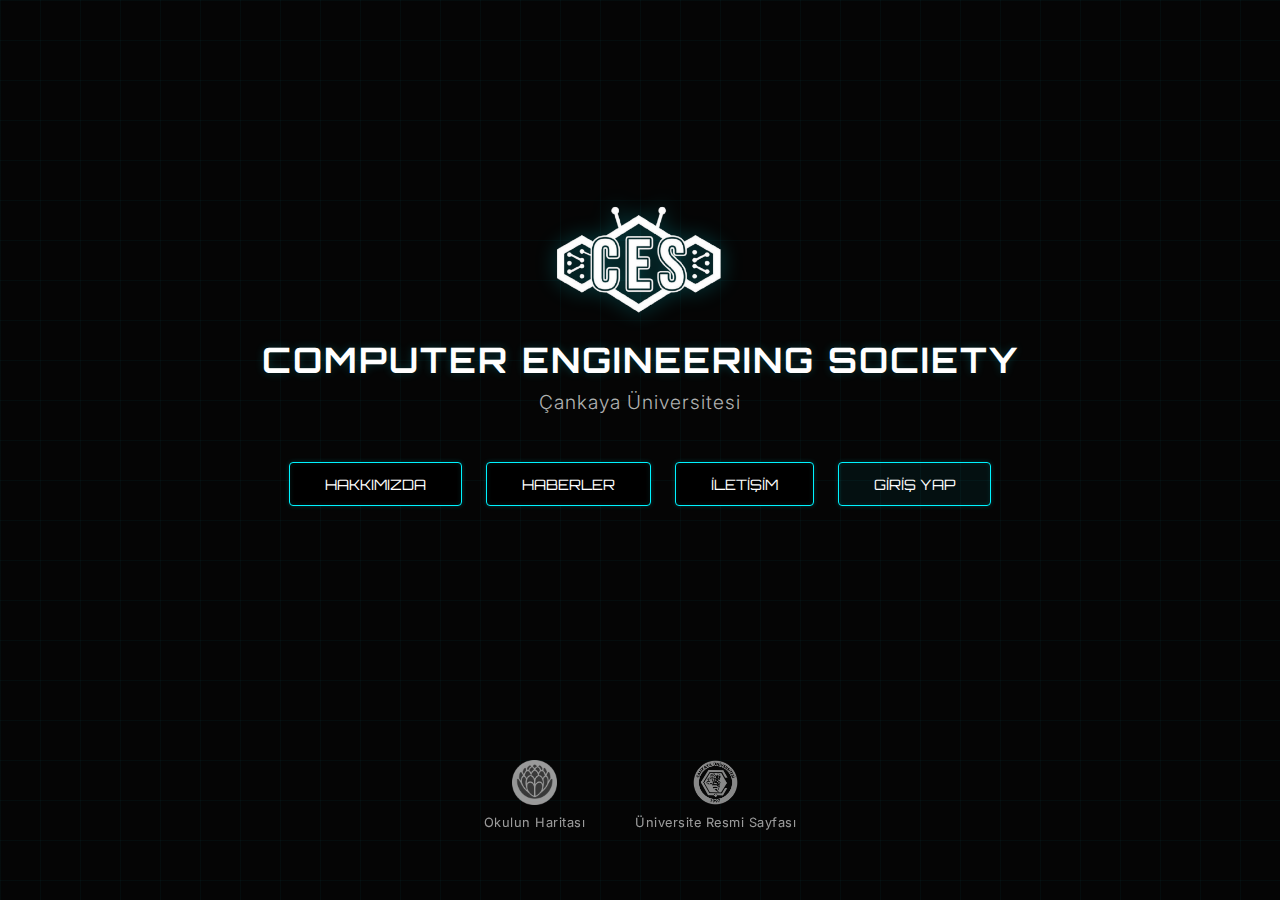
<file: index.html>
<!DOCTYPE html>
<html lang="en">
<head>
    <meta charset="UTF-8">
    <meta name="viewport" content="width=device-width, initial-scale=1.0">
    <title>CES Çankaya | Computer Engineering Society</title>
    
    <link rel="preconnect" href="https://fonts.googleapis.com">
    <link rel="preconnect" href="https://fonts.gstatic.com" crossorigin>
    <link href="https://fonts.googleapis.com/css2?family=Inter:wght@300;400;600&family=Orbitron:wght@500;700&display=swap" rel="stylesheet">

    <style>
        
        :root {
            --neon-blue: #00f3ff;
            --dark-blue: #0044ff;
            --bg-color: #050505;
            --text-white: #ffffff;
        }

        * {
            margin: 0;
            padding: 0;
            box-sizing: border-box;
        }

        body {
            background-color: var(--bg-color);
            color: var(--text-white);
            font-family: 'Inter', sans-serif;
            height: 100vh;
            display: flex;
            flex-direction: column;
            justify-content: space-between;
            align-items: center;
            overflow: hidden;
            background-image: 
                linear-gradient(rgba(0, 243, 255, 0.03) 1px, transparent 1px),
                linear-gradient(90deg, rgba(0, 243, 255, 0.03) 1px, transparent 1px);
            background-size: 40px 40px;
        }

        
        main {
            flex-grow: 1;
            display: flex;
            flex-direction: column;
            justify-content: center;
            align-items: center;
            text-align: center;
            width: 100%;
            padding-top: 20px;
        }

        .main-logo {
            width: 180px;
            height: auto;
            margin-bottom: 1.5rem;
            filter: drop-shadow(0 0 10px rgba(0, 243, 255, 0.3));
            transition: transform 0.3s ease, filter 0.3s ease;
        }

        .main-logo:hover {
            transform: scale(1.05);
            filter: drop-shadow(0 0 20px rgba(0, 243, 255, 0.6));
        }

        h1 {
            font-family: 'Orbitron', sans-serif;
            font-size: 2.2rem;
            font-weight: 700;
            letter-spacing: 2px;
            text-transform: uppercase;
            margin-bottom: 0.5rem;
            text-shadow: 0 0 10px rgba(0, 243, 255, 0.2);
        }

        h2 {
            font-family: 'Inter', sans-serif;
            font-size: 1.2rem;
            font-weight: 300;
            color: rgba(255, 255, 255, 0.7);
            margin-bottom: 3rem;
            letter-spacing: 1px;
        }

        
        .nav-menu {
            display: flex;
            gap: 1.5rem;
            flex-wrap: wrap;
            justify-content: center;
        }

        .neon-btn {
            background-color: #000;
            color: #fff;
            font-family: 'Orbitron', sans-serif;
            font-size: 0.9rem;
            padding: 12px 35px;
            border: 1px solid var(--neon-blue);
            border-radius: 4px;
            cursor: pointer;
            text-decoration: none;
            transition: all 0.3s ease;
            position: relative;
            box-shadow: 0 0 5px rgba(0, 243, 255, 0.2), inset 0 0 5px rgba(0, 243, 255, 0.1);
        }

        .login-btn {
            background-color: rgba(0, 243, 255, 0.05);
        }

        .neon-btn:hover {
            background-color: var(--neon-blue);
            color: #000;
            box-shadow: 0 0 20px var(--neon-blue);
            transform: translateY(-3px);
            font-weight: 700;
        }

        
        footer {
            padding: 70px 0;
            display: flex;
            justify-content: center;
            align-items: flex-start; /* Üstten hizala */
            gap: 50px; /* İki grup arasındaki boşluk */
            width: 100%;
        }

        
        .footer-item {
            display: flex;
            flex-direction: column; /* Alt alta diz */
            align-items: center;
            gap: 10px; /* Logo ile yazı arası boşluk */
            cursor: pointer;
            opacity: 0.6;
            transition: all 0.3s ease;
        }

        
        .footer-item:hover {
            opacity: 1;
            transform: translateY(-3px);
        }

        .footer-logo {
            height: 45px;
            width: auto;
            filter: grayscale(100%);
            transition: filter 0.3s ease;
        }

        .footer-item:hover .footer-logo {
            filter: grayscale(0%);
        }

        .footer-text {
            font-family: 'Inter', sans-serif;
            font-size: 0.8rem; /* Küçük ve kibar font */
            color: var(--text-white);
            letter-spacing: 0.5px;
            text-align: center;
        }

        
        @media (max-width: 768px) {
            h1 { font-size: 1.5rem; }
            .nav-menu { flex-direction: column; width: 80%; }
            .neon-btn { width: 100%; display: block; margin-bottom: 10px; }
            footer { gap: 30px; } /* Mobilde footer boşluğunu azalt */
        }
    </style>
</head>
<body>

    <main>
        <img src="assets/ceslogotrans.png" alt="CES Logo" class="main-logo">
        
        <h1>Computer Engineering Society</h1>
        <h2>Çankaya Üniversitesi</h2>
        
        <div class="nav-menu">
            <button class="neon-btn" onclick="window.location.href='about.html'">HAKKIMIZDA</button>
            <button class="neon-btn" onclick="window.location.href='page1.html'">HABERLER</button>
            <button class="neon-btn" onclick="window.location.href='contact.html'">İLETİŞİM</button>
            <button class="neon-btn login-btn" onclick="window.location.href='login.php'">GİRİŞ YAP</button>
        </div>
    </main>

    <footer>
        <div class="footer-item" onclick="window.location.href='https://maps.myenginar.com/'">
            <img src="assets/enginar.png" alt="Enginar Logo" class="footer-logo">
            <span class="footer-text">Okulun Haritası</span>
        </div>

        <div class="footer-item" onclick="window.location.href='https://www.cankaya.edu.tr/'">
            <img src="assets/Çankaya_Üniversitesi_logo.png" alt="Çankaya Üni Logo" class="footer-logo">
            <span class="footer-text">Üniversite Resmi Sayfası</span>
        </div>
    </footer>

</body>
</html>
</file>
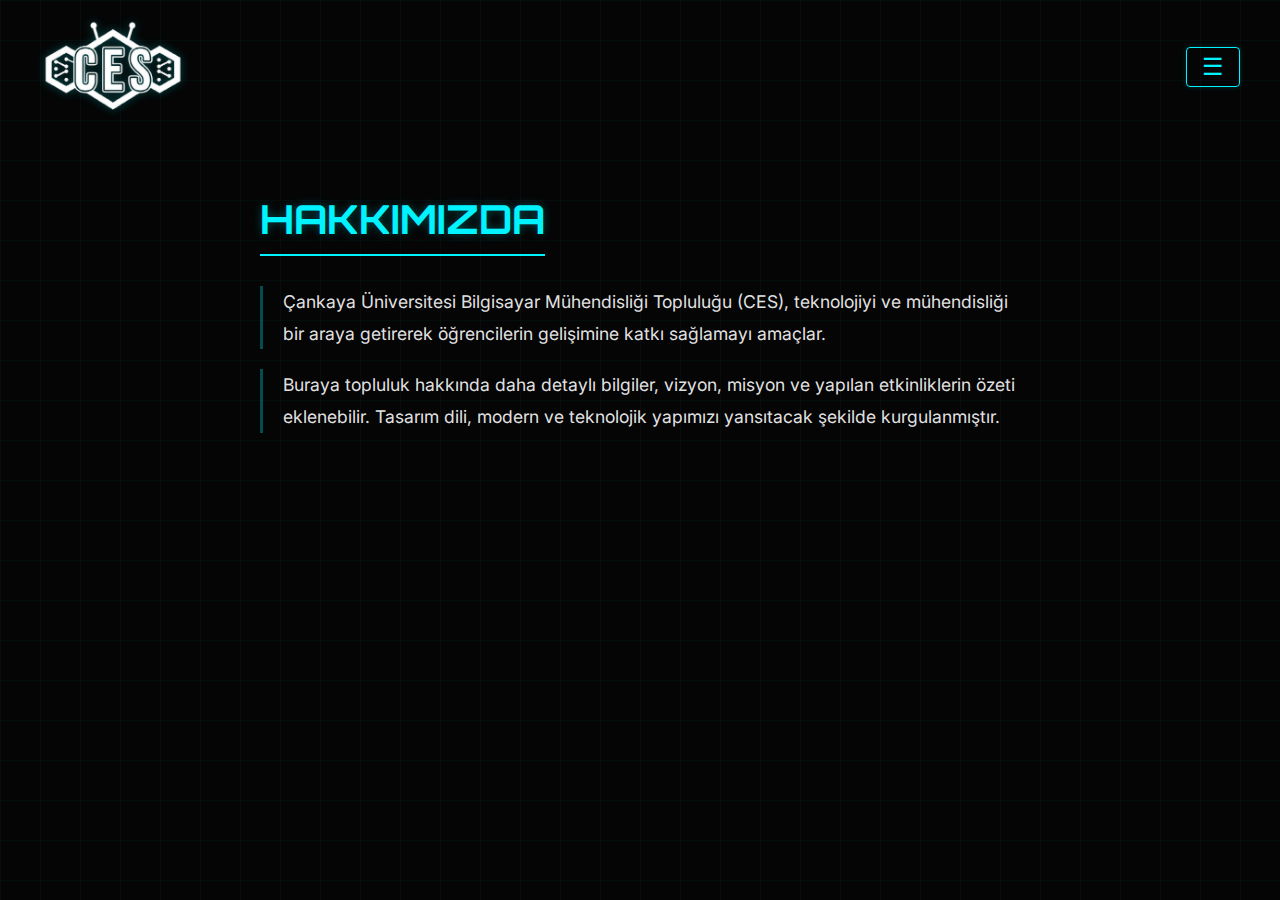
<file: about.html>
<!DOCTYPE html>
<html lang="tr">
<head>
  <meta charset="UTF-8">
  <meta name="viewport" content="width=device-width, initial-scale=1.0">
  <title>CES Çankaya | Hakkımızda</title>
  
  <link rel="preconnect" href="https://fonts.googleapis.com">
  <link rel="preconnect" href="https://fonts.gstatic.com" crossorigin>
  <link href="https://fonts.googleapis.com/css2?family=Inter:wght@300;400;600&family=Orbitron:wght@500;700&display=swap" rel="stylesheet">

  <style>
    
    :root {
      --neon-blue: #00f3ff;
      --bg-color: #050505;
      --text-white: #ffffff;
      --glass-bg: rgba(0, 0, 0, 0.8);
    }

    * { margin: 0; padding: 0; box-sizing: border-box; }

    body {
      background-color: var(--bg-color);
      color: var(--text-white);
      font-family: 'Inter', sans-serif;
      min-height: 100vh;
      background-image: 
          linear-gradient(rgba(0, 243, 255, 0.03) 1px, transparent 1px),
          linear-gradient(90deg, rgba(0, 243, 255, 0.03) 1px, transparent 1px);
      background-size: 40px 40px;
    }

    
    header {
      display: flex;
      justify-content: space-between;
      align-items: center;
      padding: 20px 40px; /* Kenar boşlukları */
      position: relative;
    }

    
    .logo {
      height: 90px; /* 50px'den 90px'e çıkarıldı */
      width: auto;
      filter: drop-shadow(0 0 5px rgba(0, 243, 255, 0.3));
      cursor: pointer;
      transition: transform 0.3s ease;
    }
    
    .logo:hover {
      transform: scale(1.05); /* Üzerine gelince hafif büyüsün */
    }

    
    .menu-btn {
      background: transparent;
      border: 1px solid var(--neon-blue);
      color: var(--neon-blue);
      font-size: 1.5rem;
      padding: 5px 15px;
      border-radius: 4px;
      cursor: pointer;
      transition: all 0.3s ease;
      box-shadow: 0 0 5px rgba(0, 243, 255, 0.2);
    }

    .menu-btn:hover {
      background: var(--neon-blue);
      color: #000;
      box-shadow: 0 0 15px var(--neon-blue);
    }

    
    .nav-box {
      display: none;
      position: absolute;
      top: 100px; /* Header yükseldiği için menüyü biraz aşağı ittik */
      right: 40px;
      background-color: var(--glass-bg);
      backdrop-filter: blur(10px);
      border: 1px solid var(--neon-blue);
      border-radius: 8px;
      padding: 20px;
      flex-direction: column;
      gap: 15px;
      min-width: 200px;
      box-shadow: 0 10px 30px rgba(0, 0, 0, 0.8);
      z-index: 100;
    }

    .nav-box.active {
      display: flex;
    }

    .nav-box a {
      color: white;
      text-decoration: none;
      font-family: 'Orbitron', sans-serif;
      font-size: 0.9rem;
      padding: 10px;
      border-bottom: 1px solid rgba(255, 255, 255, 0.1);
      transition: color 0.3s;
    }

    .nav-box a:last-child { border-bottom: none; }

    .nav-box a:hover {
      color: var(--neon-blue);
      text-shadow: 0 0 8px var(--neon-blue);
    }

    
    main {
      max-width: 800px;
      margin: 40px auto;
      padding: 20px;
    }

    h1 {
      font-family: 'Orbitron', sans-serif;
      font-size: 2.5rem;
      color: var(--neon-blue);
      margin-bottom: 30px;
      text-transform: uppercase;
      border-bottom: 2px solid var(--neon-blue);
      display: inline-block;
      padding-bottom: 10px;
      text-shadow: 0 0 10px rgba(0, 243, 255, 0.3);
    }

    p {
      line-height: 1.8;
      font-size: 1.1rem;
      color: rgba(255, 255, 255, 0.9);
      margin-bottom: 20px;
      border-left: 3px solid rgba(0, 243, 255, 0.3);
      padding-left: 20px;
    }

    @media (max-width: 768px) {
      header { padding: 15px 20px; }
      .logo { height: 60px; } /* Mobilde çok büyük olmasın*/
      .nav-box { right: 20px; top: 90px; }
      h1 { font-size: 2rem; }
    }
  </style>
</head>
<body>

  <header>
    <a href="index.html">
        <img src="assets/ceslogotrans.png" alt="CES Logo" class="logo">
    </a>
    
    <button id="menu-btn" class="menu-btn">☰</button>
    
    <nav id="nav-box" class="nav-box">
      <a href="index.html">ANA SAYFA</a>
      <a href="page1.html">HABERLER</a>
      <a href="contact.html">İLETİŞİM</a>
      <a href="login.php">GİRİŞ YAP</a>
    </nav>
  </header>

  <main>
    <h1>Hakkımızda</h1>
    <p>
        Çankaya Üniversitesi Bilgisayar Mühendisliği Topluluğu (CES), teknolojiyi ve mühendisliği bir araya getirerek öğrencilerin gelişimine katkı sağlamayı amaçlar.
    </p>
    <p>
        Buraya topluluk hakkında daha detaylı bilgiler, vizyon, misyon ve yapılan etkinliklerin özeti eklenebilir. Tasarım dili, modern ve teknolojik yapımızı yansıtacak şekilde kurgulanmıştır.
    </p>
  </main>

  <script>
    const menuBtn = document.getElementById('menu-btn');
    const navBox = document.getElementById('nav-box');

    menuBtn.addEventListener('click', () => {
      navBox.classList.toggle('active');
      if (navBox.classList.contains('active')) {
        menuBtn.innerHTML = "✕";
      } else {
        menuBtn.innerHTML = "☰";
      }
    });

    document.addEventListener('click', (event) => {
      if (!navBox.contains(event.target) && !menuBtn.contains(event.target)) {
        navBox.classList.remove('active');
        menuBtn.innerHTML = "☰";
      }
    });
  </script>
</body>
</html>
</file>
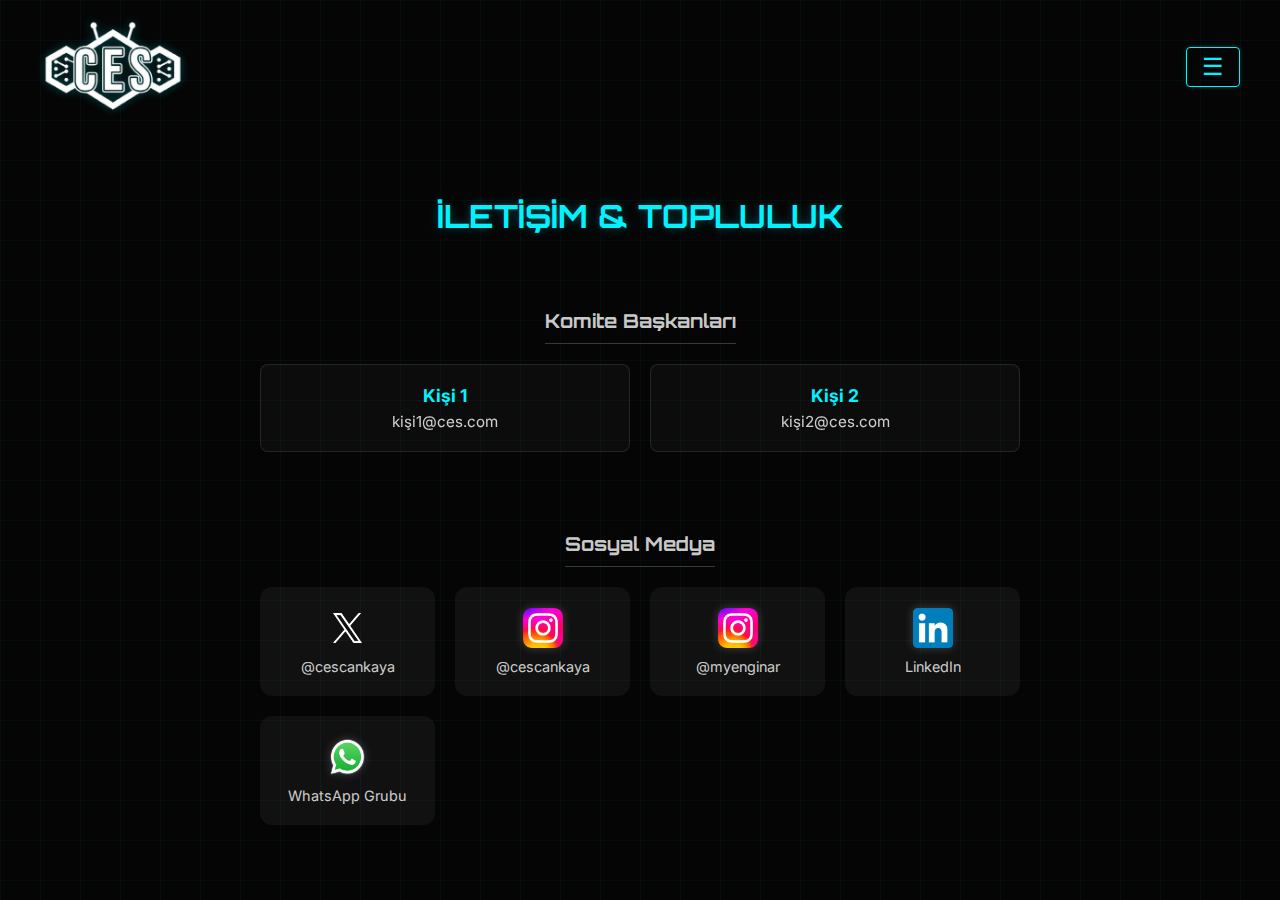
<file: contact.html>
<!DOCTYPE html>
<html lang="tr">
<head>
  <meta charset="UTF-8">
  <meta name="viewport" content="width=device-width, initial-scale=1.0">
  <title>CES Çankaya | İletişim</title>
  
  <link rel="preconnect" href="https://fonts.googleapis.com">
  <link rel="preconnect" href="https://fonts.gstatic.com" crossorigin>
  <link href="https://fonts.googleapis.com/css2?family=Inter:wght@300;400;600&family=Orbitron:wght@500;700&display=swap" rel="stylesheet">

  <style>
    
    :root {
      --neon-blue: #00f3ff;
      --bg-color: #050505;
      --text-white: #ffffff;
      --glass-bg: rgba(0, 0, 0, 0.8);
      --card-bg: rgba(255, 255, 255, 0.03);
    }

    * { margin: 0; padding: 0; box-sizing: border-box; }

    body {
      background-color: var(--bg-color);
      color: var(--text-white);
      font-family: 'Inter', sans-serif;
      min-height: 100vh;
      background-image: 
          linear-gradient(rgba(0, 243, 255, 0.03) 1px, transparent 1px),
          linear-gradient(90deg, rgba(0, 243, 255, 0.03) 1px, transparent 1px);
      background-size: 40px 40px;
    }

    
    header {
      display: flex;
      justify-content: space-between;
      align-items: center;
      padding: 20px 40px;
      position: relative;
    }

    .logo {
      height: 90px;
      width: auto;
      filter: drop-shadow(0 0 5px rgba(0, 243, 255, 0.3));
      cursor: pointer;
      transition: transform 0.3s ease;
    }
    .logo:hover { transform: scale(1.05); }

    .menu-btn {
      background: transparent;
      border: 1px solid var(--neon-blue);
      color: var(--neon-blue);
      font-size: 1.5rem;
      padding: 5px 15px;
      border-radius: 4px;
      cursor: pointer;
      transition: all 0.3s ease;
      box-shadow: 0 0 5px rgba(0, 243, 255, 0.2);
    }
    .menu-btn:hover {
      background: var(--neon-blue);
      color: #000;
      box-shadow: 0 0 15px var(--neon-blue);
    }

    
    .nav-box {
      display: none;
      position: absolute;
      top: 100px;
      right: 40px;
      background-color: var(--glass-bg);
      backdrop-filter: blur(10px);
      border: 1px solid var(--neon-blue);
      border-radius: 8px;
      padding: 20px;
      flex-direction: column;
      gap: 15px;
      min-width: 200px;
      box-shadow: 0 10px 30px rgba(0, 0, 0, 0.8);
      z-index: 100;
    }
    .nav-box.active { display: flex; }
    .nav-box a {
      color: white;
      text-decoration: none;
      font-family: 'Orbitron', sans-serif;
      font-size: 0.9rem;
      padding: 10px;
      border-bottom: 1px solid rgba(255, 255, 255, 0.1);
      transition: color 0.3s;
    }
    .nav-box a:last-child { border-bottom: none; }
    .nav-box a:hover { color: var(--neon-blue); text-shadow: 0 0 8px var(--neon-blue); }

    
    main {
      max-width: 800px;
      margin: 40px auto;
      padding: 20px;
      text-align: center;
    }

    h1 {
      font-family: 'Orbitron', sans-serif;
      font-size: 2rem;
      color: var(--neon-blue);
      margin-bottom: 40px;
      text-transform: uppercase;
      text-shadow: 0 0 10px rgba(0, 243, 255, 0.3);
      line-height: 1.4;
    }

    h2 {
      font-family: 'Orbitron', sans-serif;
      font-size: 1.2rem;
      color: rgba(255, 255, 255, 0.8);
      margin: 30px 0 20px 0;
      border-bottom: 1px solid rgba(255, 255, 255, 0.2);
      display: inline-block;
      padding-bottom: 10px;
    }

    
    .email-grid {
      display: grid;
      grid-template-columns: repeat(auto-fit, minmax(250px, 1fr));
      gap: 20px;
      margin-bottom: 50px;
    }

    .email-card {
      background: var(--card-bg);
      border: 1px solid rgba(255, 255, 255, 0.1);
      padding: 20px;
      border-radius: 8px;
      transition: all 0.3s;
    }

    .email-card:hover {
      border-color: var(--neon-blue);
      box-shadow: 0 0 15px rgba(0, 243, 255, 0.1);
      transform: translateY(-3px);
    }

    .email-card strong {
      display: block;
      color: var(--neon-blue);
      font-size: 1.1rem;
      margin-bottom: 5px;
    }

    .email-card a {
      color: white;
      text-decoration: none;
      font-size: 0.95rem;
      opacity: 0.8;
      transition: opacity 0.3s;
    }
    .email-card a:hover { opacity: 1; text-decoration: underline; }


    
    .social-grid {
      display: grid;
      grid-template-columns: repeat(auto-fit, minmax(150px, 1fr));
      gap: 20px;
      justify-items: center;
    }

    .social-card {
      background: rgba(255, 255, 255, 0.05);
      width: 100%;
      padding: 20px;
      border-radius: 12px;
      border: 1px solid transparent;
      cursor: pointer;
      transition: all 0.3s ease;
      display: flex;
      flex-direction: column;
      align-items: center;
      justify-content: center;
      gap: 10px;
    }

    .social-card:hover {
      background: rgba(0, 243, 255, 0.1);
      border-color: var(--neon-blue);
      transform: translateY(-5px);
      box-shadow: 0 0 20px rgba(0, 243, 255, 0.2);
    }

    /* Logoların boyut kontrolü */
    .social-icon {
      height: 40px;
      width: auto;
      object-fit: contain;
      
      filter: drop-shadow(0 0 5px rgba(255,255,255,0.2)); 
      transition: all 0.3s;
    }
    
    .social-card:hover .social-icon {
      transform: scale(1.1);
      filter: drop-shadow(0 0 10px var(--neon-blue));
    }

    
    .invert-color {
       filter: invert(1) brightness(200%);
    }

    .social-text {
      font-size: 0.9rem;
      color: rgba(255, 255, 255, 0.8);
    }

    /* Mobil uyum */
    @media (max-width: 768px) {
      header { padding: 15px 20px; }
      .logo { height: 60px; }
      .nav-box { right: 20px; top: 90px; }
      h1 { font-size: 1.5rem; }
    }
  </style>
</head>
<body>

  <header>
    <a href="index.html">
        <img src="assets/ceslogotrans.png" alt="Logo" class="logo">
    </a>
    <button id="menu-btn" class="menu-btn">☰</button>
    
    <nav id="nav-box" class="nav-box">
      <a href="index.html">ANA SAYFA</a>
      <a href="about.html">HAKKIMIZDA</a>
      <a href="page1.html">HABERLER</a>
      <a href="login.php">GİRİŞ YAP</a>
    </nav>
  </header>

  <main>
    <h1>İletişim & Topluluk</h1>

    <h2>Komite Başkanları</h2>
    <div class="email-grid">
        <div class="email-card">
            <strong>Kişi 1</strong>
            <a href="mailto:kişi1@ces.com">kişi1@ces.com</a>
        </div>
        <div class="email-card">
            <strong>Kişi 2</strong>
            <a href="mailto:kişi2@ces.com">kişi2@ces.com</a>
        </div>
    </div>

    <h2>Sosyal Medya</h2>
    <div class="social-grid">
        
        <div class="social-card" onclick="window.open('https://twitter.com/cescankaya', '_blank')">
            <img src="assets/pngimg.com - x_logo_PNG13.png" class="social-icon invert-color" alt="X Logo">
            <span class="social-text">@cescankaya</span>
        </div>

        <div class="social-card" onclick="window.open('https://www.instagram.com/cescankaya', '_blank')">
            <img src="assets/Instagram_logo_2022.svg.webp" class="social-icon" alt="Insta Logo">
            <span class="social-text">@cescankaya</span>
        </div>

        <div class="social-card" onclick="window.open('https://www.instagram.com/myenginar', '_blank')">
            <img src="assets/Instagram_logo_2022.svg.webp" class="social-icon" alt="Insta Logo">
            <span class="social-text">@myenginar</span>
        </div>

        <div class="social-card" onclick="window.open('https://www.linkedin.com/company/%C3%A7ankaya-university-computer-engineering-society/', '_blank')">
            <img src="assets/LinkedIn_icon.svg.webp" class="social-icon" alt="Linkedin Logo">
            <span class="social-text">LinkedIn</span>
        </div>

        <div class="social-card" onclick="alert('Whatsapp grubu linki buraya eklenecek!')">
            <img src="assets/WhatsApp.svg.png" class="social-icon" alt="Whatsapp Logo">
            <span class="social-text">WhatsApp Grubu</span>
        </div>

    </div>
  </main>

  <script>
    const menuBtn = document.getElementById('menu-btn');
    const navBox = document.getElementById('nav-box');

    menuBtn.addEventListener('click', () => {
      navBox.classList.toggle('active');
      if (navBox.classList.contains('active')) {
        menuBtn.innerHTML = "✕";
      } else {
        menuBtn.innerHTML = "☰";
      }
    });

    document.addEventListener('click', (event) => {
      if (!navBox.contains(event.target) && !menuBtn.contains(event.target)) {
        navBox.classList.remove('active');
        menuBtn.innerHTML = "☰";
      }
    });
  </script>
</body>
</html>
</file>
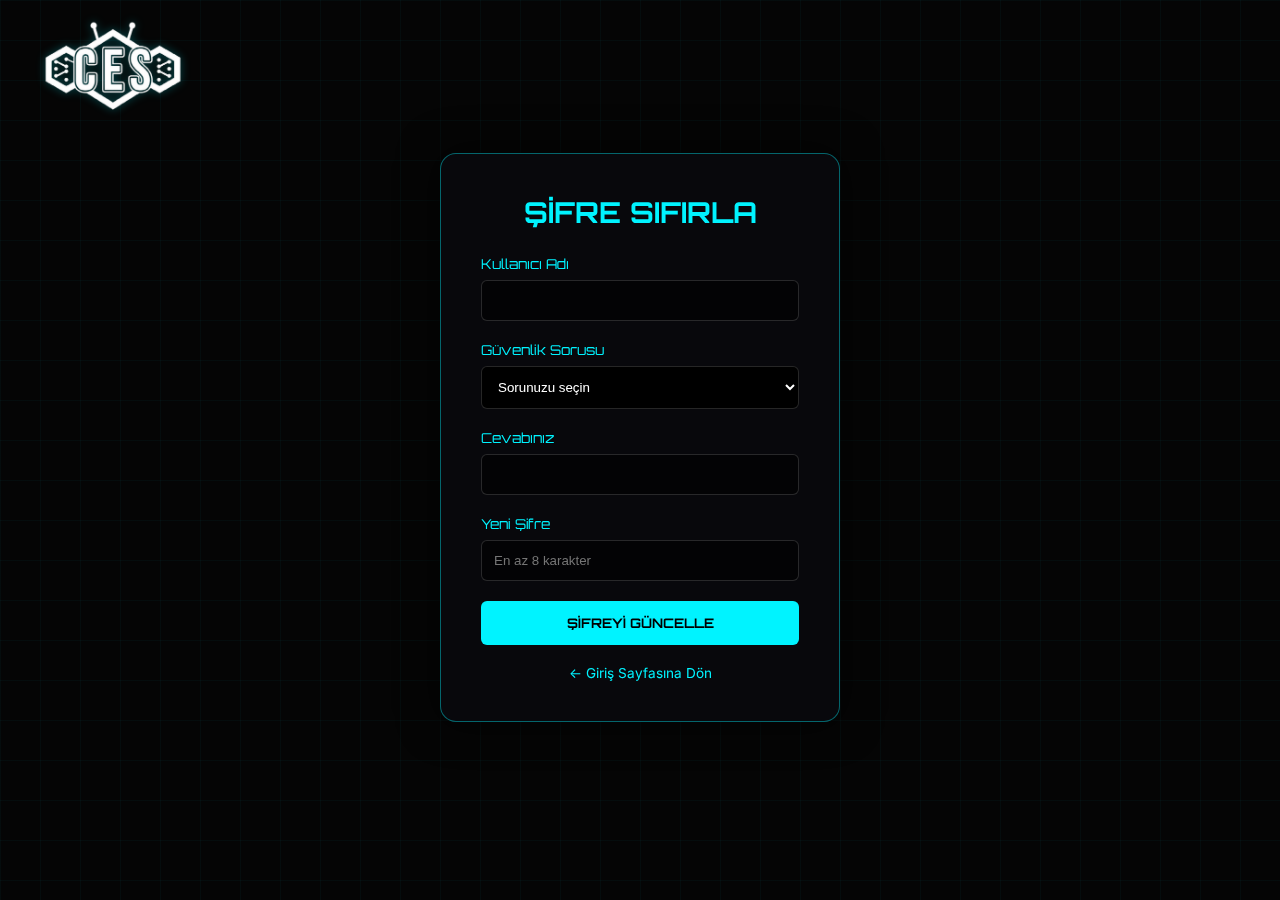
<file: forgot-password.html>
<!DOCTYPE html>
<html lang="tr">
<head>
  <meta charset="UTF-8">
  <meta name="viewport" content="width=device-width, initial-scale=1.0">
  <title>CES Çankaya | Şifre Sıfırlama</title>
  
  <link rel="preconnect" href="https://fonts.googleapis.com">
  <link rel="preconnect" href="https://fonts.gstatic.com" crossorigin>
  <link href="https://fonts.googleapis.com/css2?family=Inter:wght@300;400;600&family=Orbitron:wght@500;700&display=swap" rel="stylesheet">

  <style>
    
    :root {
      --neon-blue: #00f3ff;
      --bg-color: #050505;
      --text-white: #ffffff;
    }

    * { margin: 0; padding: 0; box-sizing: border-box; }

    body {
      background-color: var(--bg-color);
      color: var(--text-white);
      font-family: 'Inter', sans-serif;
      height: 100vh;    
      overflow: hidden;
      background-image: 
          linear-gradient(rgba(0, 243, 255, 0.03) 1px, transparent 1px),
          linear-gradient(90deg, rgba(0, 243, 255, 0.03) 1px, transparent 1px);
      background-size: 40px 40px;
      display: flex;
      flex-direction: column;
    }

    header {
      display: flex;
      justify-content: space-between;
      align-items: center;
      padding: 20px 40px;
    }

    .logo { height: 90px; filter: drop-shadow(0 0 5px rgba(0, 243, 255, 0.3)); }

    main {
      flex-grow: 1;
      display: flex;
      justify-content: center;
      align-items: center;
      padding: 20px;
    }

    
    .signup-card {
      background: rgba(10, 10, 15, 0.7);
      backdrop-filter: blur(15px);
      border: 1px solid rgba(0, 243, 255, 0.4);
      padding: 40px;
      border-radius: 16px;
      width: 100%;
      max-width: 400px;
      text-align: center;
      box-shadow: 0 0 40px rgba(0, 0, 0, 0.8);
      transform: translateY(-80px); /* Senin kodundaki konum */
    }

    .signup-card h1 {
      font-family: 'Orbitron', sans-serif;
      color: var(--neon-blue);
      margin-bottom: 25px;
      font-size: 1.8rem;
    }

    .input-group { margin-bottom: 20px; text-align: left; }

    .input-label {
      display: block;
      font-size: 0.85rem;
      margin-bottom: 8px;
      color: var(--neon-blue);
      font-family: 'Orbitron', sans-serif;
    }

    .input-field {
      width: 100%;
      padding: 12px;
      background: rgba(0, 0, 0, 0.5);
      border: 1px solid rgba(255, 255, 255, 0.15);
      border-radius: 6px;
      color: white;
      outline: none;
      transition: all 0.3s;
    }

    .input-field:focus {
      border-color: var(--neon-blue);
      box-shadow: 0 0 10px rgba(0, 243, 255, 0.2);
    }

    
    select.input-field {
      background-color: #000;
      color: #fff;
    }

    .signup-btn {
      width: 100%;
      padding: 14px;
      background: var(--neon-blue);
      color: #000;
      border: none;
      font-family: 'Orbitron', sans-serif;
      font-weight: 700;
      cursor: pointer;
      border-radius: 6px;
      transition: 0.3s;
      text-transform: uppercase;
    }

    .signup-btn:hover {
      box-shadow: 0 0 25px var(--neon-blue);
      transform: translateY(-2px);
    }

    .footer-link {
        margin-top: 20px;
        font-size: 0.85rem;
        color: rgba(255, 255, 255, 0.5);
    }

    .footer-link a { color: var(--neon-blue); text-decoration: none; }
    .footer-link a:hover { text-shadow: 0 0 5px var(--neon-blue); }

  </style>
</head>
<body>

  <header>
    <a href="index.html"><img src="assets/ceslogotrans.png" class="logo"></a>
  </header>

  <main>
    <div class="signup-card"> <h1>ŞİFRE SIFIRLA</h1>
        <form action="forgot-password.php" method="POST">
            
            <div class="input-group">
                <label class="input-label">Kullanıcı Adı</label>
                <input type="text" name="username" class="input-field" required>
            </div>
            
            <div class="input-group">
                <label class="input-label">Güvenlik Sorusu</label>
                <select name="security_question" class="input-field" required>
                    <option value="" disabled selected>Sorunuzu seçin</option>
                    <option value="1">İlk evcil hayvanınızın adı?</option>
                    <option value="2">Annenizin kızlık soyadı?</option>
                    <option value="3">En sevdiğiniz öğretmen?</option>
                </select>
            </div>
            
            <div class="input-group">
                <label class="input-label">Cevabınız</label>
                <input type="password" name="security_answer" class="input-field" required>
            </div>

            <div class="input-group">
                <label class="input-label">Yeni Şifre</label>
                <input type="password" name="new_password" class="input-field" placeholder="En az 8 karakter" required>
            </div>

            <button type="submit" class="signup-btn">Şifreyi Güncelle</button>
        </form>
        
        <div class="footer-link">
            <a href="login.php">← Giriş Sayfasına Dön</a>
        </div>
    </div>
  </main>

</body>
</html>
</file>
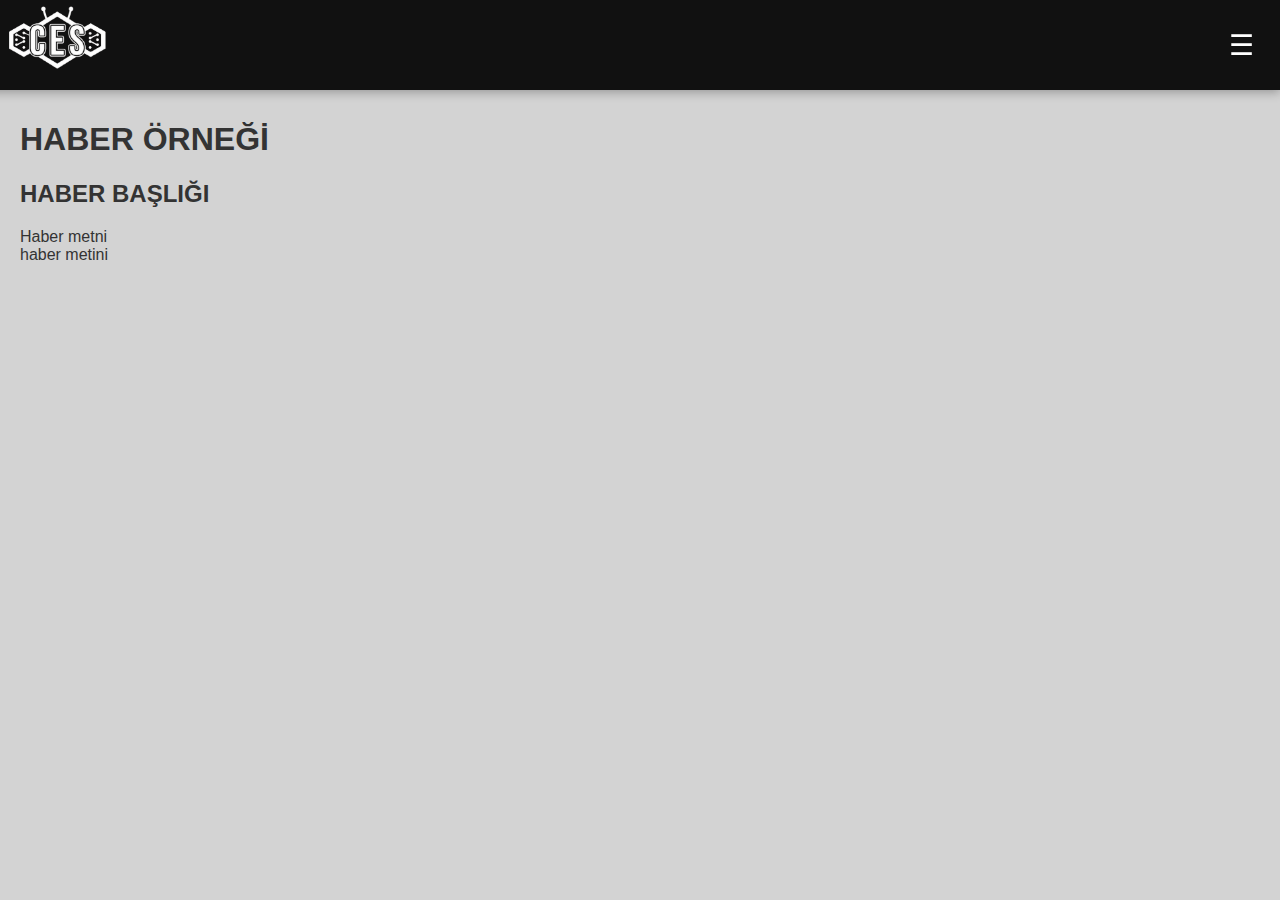
<file: haber1.html>
<!DOCTYPE html>
<html lang="tr">
<head>
  <meta charset="UTF-8">
  <meta name="viewport" content="width=device-width, initial-scale=1.0">
  <title>CES Cankaya | Haber1</title>
  <link rel="stylesheet" href="style.css">
</head>
<body>
  <header>
    <img src="assets/ceslogotrans.png" alt="Logo" class="logo">
    <button id="menu-btn" class="menu-btn">☰</button>
    <nav id="nav-box" class="nav-box">
      <a href="index.html">Ana Sayfa</a>
      <a href="about.html">Hakkımızda</a>
      <a href="contact.html">İletişim</a>
      <a href="page1.html">Haberler</a>
    </nav>
  </header>

  <main>
    <h1>HABER ÖRNEĞİ</h1>
    <h2>HABER BAŞLIĞI</h2>
    <p>Haber metni<br>haber metini<br></p>    
  </main>

  <script src="script.js"></script>
</body>
</html>
</file>
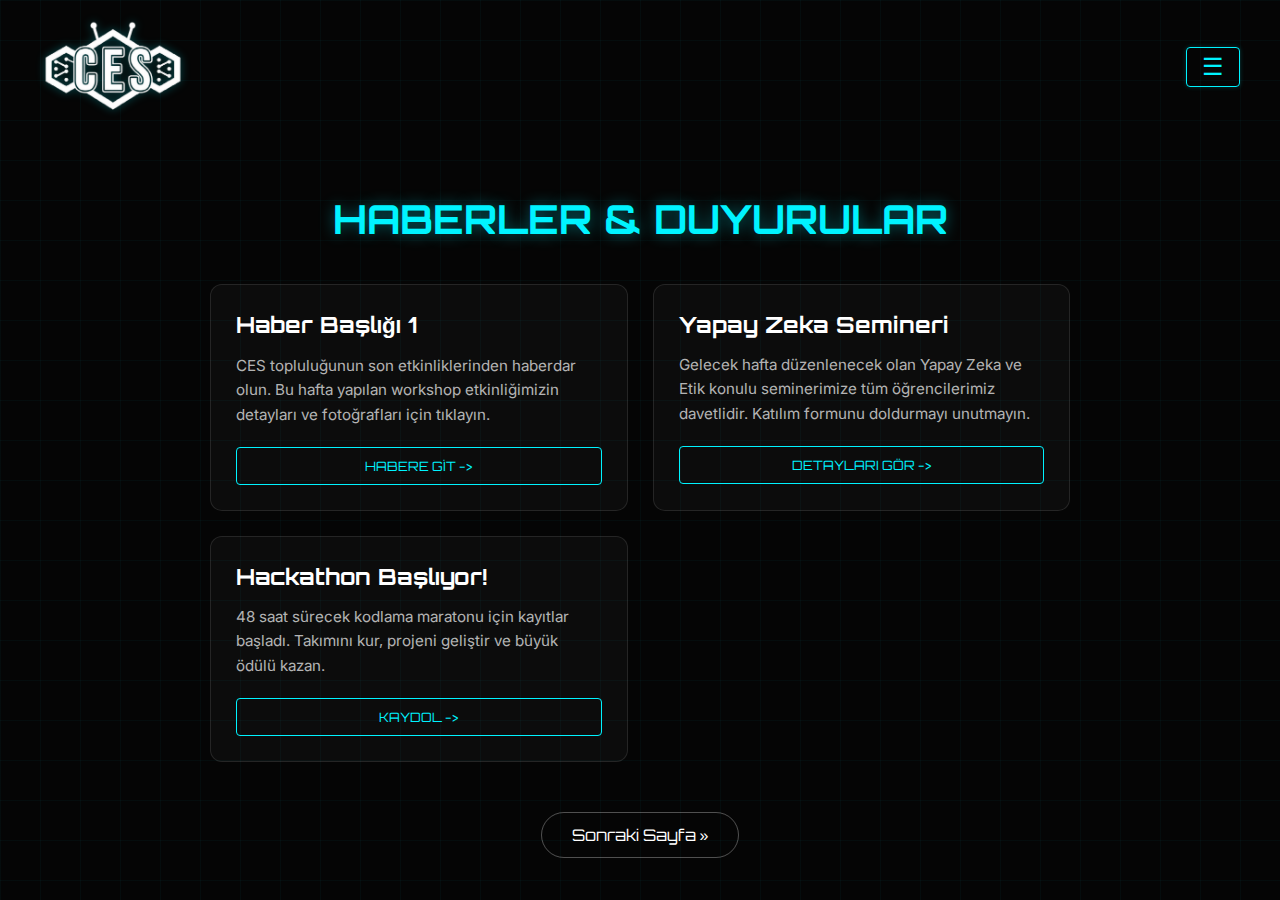
<file: page1.html>
<!DOCTYPE html>
<html lang="tr">
<head>
  <meta charset="UTF-8">
  <meta name="viewport" content="width=device-width, initial-scale=1.0">
  <title>CES Çankaya | Haberler</title>
  
  <link rel="preconnect" href="https://fonts.googleapis.com">
  <link rel="preconnect" href="https://fonts.gstatic.com" crossorigin>
  <link href="https://fonts.googleapis.com/css2?family=Inter:wght@300;400;600&family=Orbitron:wght@500;700&display=swap" rel="stylesheet">

  <style>
    
    :root {
      --neon-blue: #00f3ff;
      --bg-color: #050505;
      --text-white: #ffffff;
      --glass-bg: rgba(0, 0, 0, 0.8);
      --card-bg: rgba(255, 255, 255, 0.03);
    }

    * { margin: 0; padding: 0; box-sizing: border-box; }

    body {
      background-color: var(--bg-color);
      color: var(--text-white);
      font-family: 'Inter', sans-serif;
      min-height: 100vh;
      background-image: 
          linear-gradient(rgba(0, 243, 255, 0.03) 1px, transparent 1px),
          linear-gradient(90deg, rgba(0, 243, 255, 0.03) 1px, transparent 1px);
      background-size: 40px 40px;
    }

    
    header {
      display: flex;
      justify-content: space-between;
      align-items: center;
      padding: 20px 40px;
      position: relative;
    }

    .logo {
      height: 90px; 
      width: auto;
      filter: drop-shadow(0 0 5px rgba(0, 243, 255, 0.3));
      cursor: pointer;
      transition: transform 0.3s ease;
    }
    
    .logo:hover { transform: scale(1.05); }

    .menu-btn {
      background: transparent;
      border: 1px solid var(--neon-blue);
      color: var(--neon-blue);
      font-size: 1.5rem;
      padding: 5px 15px;
      border-radius: 4px;
      cursor: pointer;
      transition: all 0.3s ease;
      box-shadow: 0 0 5px rgba(0, 243, 255, 0.2);
    }

    .menu-btn:hover {
      background: var(--neon-blue);
      color: #000;
      box-shadow: 0 0 15px var(--neon-blue);
    }

    
    .nav-box {
      display: none;
      position: absolute;
      top: 100px;
      right: 40px;
      background-color: var(--glass-bg);
      backdrop-filter: blur(10px);
      border: 1px solid var(--neon-blue);
      border-radius: 8px;
      padding: 20px;
      flex-direction: column;
      gap: 15px;
      min-width: 200px;
      box-shadow: 0 10px 30px rgba(0, 0, 0, 0.8);
      z-index: 100;
    }

    .nav-box.active { display: flex; }

    .nav-box a {
      color: white;
      text-decoration: none;
      font-family: 'Orbitron', sans-serif;
      font-size: 0.9rem;
      padding: 10px;
      border-bottom: 1px solid rgba(255, 255, 255, 0.1);
      transition: color 0.3s;
    }
    .nav-box a:last-child { border-bottom: none; }
    .nav-box a:hover { color: var(--neon-blue); text-shadow: 0 0 8px var(--neon-blue); }

    
    main {
      max-width: 900px;
      margin: 40px auto;
      padding: 20px;
    }

    h1 {
      font-family: 'Orbitron', sans-serif;
      font-size: 2.5rem;
      color: var(--neon-blue);
      margin-bottom: 40px;
      text-align: center;
      text-transform: uppercase;
      text-shadow: 0 0 15px rgba(0, 243, 255, 0.4);
    }

    
    .news-grid {
      display: grid;
      grid-template-columns: repeat(auto-fit, minmax(300px, 1fr)); /* Responsive */
      gap: 25px;
    }

    
    .news-card {
      background: var(--card-bg);
      border: 1px solid rgba(255, 255, 255, 0.1);
      border-radius: 12px;
      padding: 25px;
      transition: all 0.3s ease;
      position: relative;
      overflow: hidden;
    }

    
    .news-card:hover {
      transform: translateY(-5px);
      border-color: var(--neon-blue);
      box-shadow: 0 5px 20px rgba(0, 243, 255, 0.15);
      background: rgba(255, 255, 255, 0.05);
    }

    .news-card h2 {
      font-family: 'Orbitron', sans-serif;
      font-size: 1.4rem;
      margin-bottom: 15px;
      color: white;
    }

    .news-card p {
      font-size: 0.95rem;
      color: rgba(255, 255, 255, 0.7);
      line-height: 1.6;
      margin-bottom: 20px;
    }

    /* Kart içi buton */
    .card-btn {
      background: transparent;
      color: var(--neon-blue);
      border: 1px solid var(--neon-blue);
      padding: 10px 20px;
      font-family: 'Orbitron', sans-serif;
      font-size: 0.8rem;
      cursor: pointer;
      border-radius: 4px;
      transition: all 0.3s;
      width: 100%;
      text-transform: uppercase;
    }

    .card-btn:hover {
      background: var(--neon-blue);
      color: black;
      font-weight: 700;
      box-shadow: 0 0 10px var(--neon-blue);
    }

    
    .pagination {
      margin-top: 50px;
      display: flex;
      justify-content: center;
    }

    .pagination a {
      color: white;
      text-decoration: none;
      font-family: 'Orbitron', sans-serif;
      padding: 12px 30px;
      border: 1px solid rgba(255, 255, 255, 0.3);
      border-radius: 30px;
      transition: all 0.3s;
    }

    .pagination a:hover {
      border-color: var(--neon-blue);
      color: var(--neon-blue);
      box-shadow: 0 0 15px rgba(0, 243, 255, 0.3);
    }

    /* Mobil Uyum */
    @media (max-width: 768px) {
      header { padding: 15px 20px; }
      .logo { height: 60px; }
      .nav-box { right: 20px; top: 90px; }
    }
  </style>
</head>
<body>

  <header>
    <a href="index.html">
        <img src="assets/ceslogotrans.png" alt="CES Logo" class="logo">
    </a>
    <button id="menu-btn" class="menu-btn">☰</button>
    
    <nav id="nav-box" class="nav-box">
      <a href="index.html">ANA SAYFA</a>
      <a href="about.html">HAKKIMIZDA</a>
      <a href="contact.html">İLETİŞİM</a>
      <a href="login.php">GİRİŞ YAP</a>
    </nav>
  </header>

  <main>
    <h1>Haberler & Duyurular</h1>
    
    <div class="news-grid">
      
      <article class="news-card">
        <h2>Haber Başlığı 1</h2>
        <p>CES topluluğunun son etkinliklerinden haberdar olun. Bu hafta yapılan workshop etkinliğimizin detayları ve fotoğrafları için tıklayın.</p>
        <button class="card-btn" onclick="window.location.href='https://youtu.be/dQw4w9WgXcQ?si'">Habere Git -></button>
      </article>

      <article class="news-card">
        <h2>Yapay Zeka Semineri</h2>
        <p>Gelecek hafta düzenlenecek olan Yapay Zeka ve Etik konulu seminerimize tüm öğrencilerimiz davetlidir. Katılım formunu doldurmayı unutmayın.</p>
        <button class="card-btn">Detayları Gör -></button>
      </article>

      <article class="news-card">
        <h2>Hackathon Başlıyor!</h2>
        <p>48 saat sürecek kodlama maratonu için kayıtlar başladı. Takımını kur, projeni geliştir ve büyük ödülü kazan.</p>
        <button class="card-btn">Kaydol -></button>
      </article>

    </div>

    <div class="pagination">
      <a href="page2.html">Sonraki Sayfa »</a>
    </div>
  </main>

  <script>
    const menuBtn = document.getElementById('menu-btn');
    const navBox = document.getElementById('nav-box');

    menuBtn.addEventListener('click', () => {
      navBox.classList.toggle('active');
      if (navBox.classList.contains('active')) {
        menuBtn.innerHTML = "✕";
      } else {
        menuBtn.innerHTML = "☰";
      }
    });

    document.addEventListener('click', (event) => {
      if (!navBox.contains(event.target) && !menuBtn.contains(event.target)) {
        navBox.classList.remove('active');
        menuBtn.innerHTML = "☰";
      }
    });
  </script>
</body>
</html>
</file>
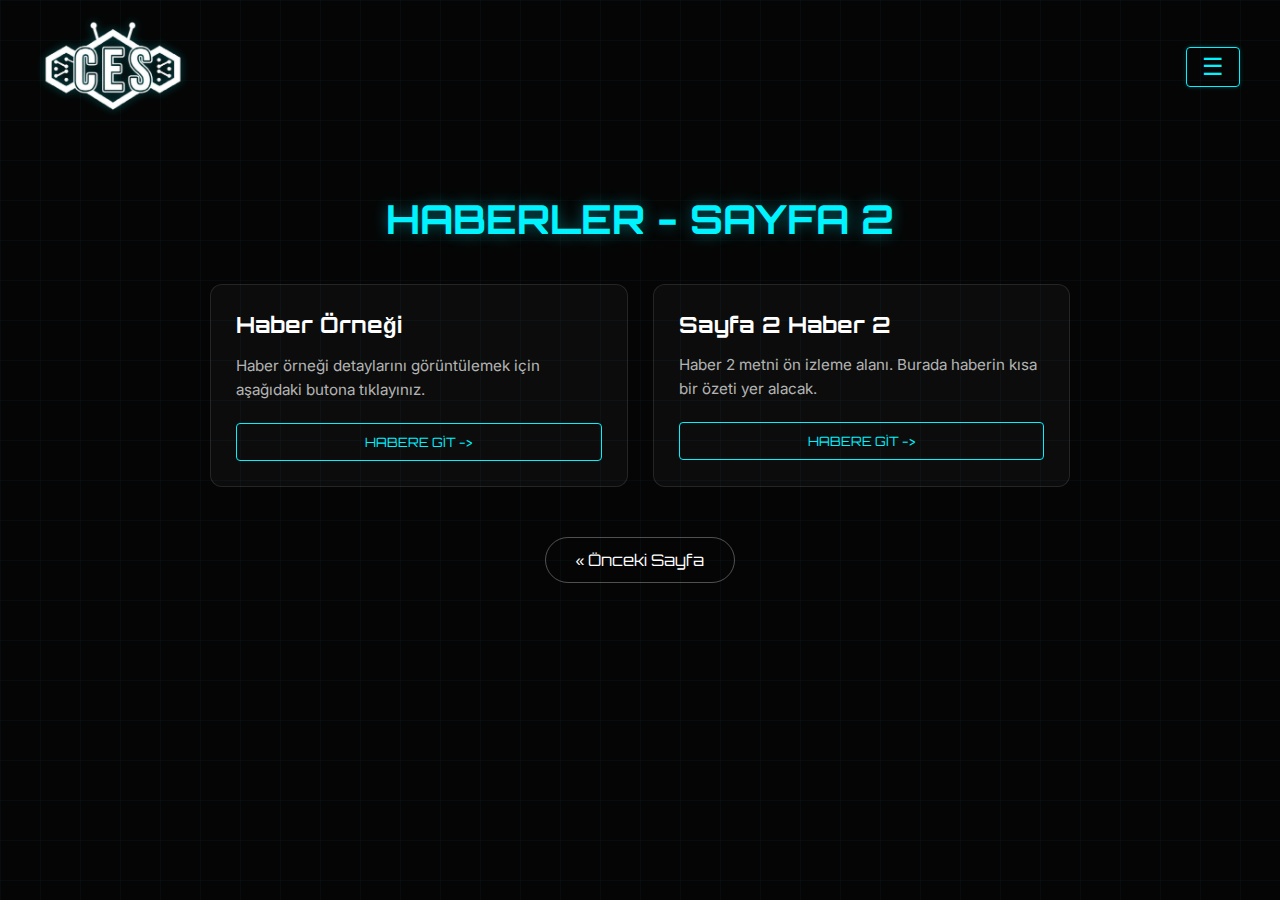
<file: page2.html>
<!DOCTYPE html>
<html lang="tr">
<head>
  <meta charset="UTF-8">
  <meta name="viewport" content="width=device-width, initial-scale=1.0">
  <title>CES Çankaya | Haberler - Sayfa 2</title>
  
  <link rel="preconnect" href="https://fonts.googleapis.com">
  <link rel="preconnect" href="https://fonts.gstatic.com" crossorigin>
  <link href="https://fonts.googleapis.com/css2?family=Inter:wght@300;400;600&family=Orbitron:wght@500;700&display=swap" rel="stylesheet">

  <style>
    
    :root {
      --neon-blue: #00f3ff;
      --bg-color: #050505;
      --text-white: #ffffff;
      --glass-bg: rgba(0, 0, 0, 0.8);
      --card-bg: rgba(255, 255, 255, 0.03);
    }

    * { margin: 0; padding: 0; box-sizing: border-box; }

    body {
      background-color: var(--bg-color);
      color: var(--text-white);
      font-family: 'Inter', sans-serif;
      min-height: 100vh;
      background-image: 
          linear-gradient(rgba(0, 243, 255, 0.03) 1px, transparent 1px),
          linear-gradient(90deg, rgba(0, 243, 255, 0.03) 1px, transparent 1px);
      background-size: 40px 40px;
    }

    
    header {
      display: flex;
      justify-content: space-between;
      align-items: center;
      padding: 20px 40px;
      position: relative;
    }

    .logo {
      height: 90px;
      width: auto;
      filter: drop-shadow(0 0 5px rgba(0, 243, 255, 0.3));
      cursor: pointer;
      transition: transform 0.3s ease;
    }
    
    .logo:hover { transform: scale(1.05); }

    .menu-btn {
      background: transparent;
      border: 1px solid var(--neon-blue);
      color: var(--neon-blue);
      font-size: 1.5rem;
      padding: 5px 15px;
      border-radius: 4px;
      cursor: pointer;
      transition: all 0.3s ease;
      box-shadow: 0 0 5px rgba(0, 243, 255, 0.2);
    }

    .menu-btn:hover {
      background: var(--neon-blue);
      color: #000;
      box-shadow: 0 0 15px var(--neon-blue);
    }

   
    .nav-box {
      display: none;
      position: absolute;
      top: 100px;
      right: 40px;
      background-color: var(--glass-bg);
      backdrop-filter: blur(10px);
      border: 1px solid var(--neon-blue);
      border-radius: 8px;
      padding: 20px;
      flex-direction: column;
      gap: 15px;
      min-width: 200px;
      box-shadow: 0 10px 30px rgba(0, 0, 0, 0.8);
      z-index: 100;
    }

    .nav-box.active { display: flex; }

    .nav-box a {
      color: white;
      text-decoration: none;
      font-family: 'Orbitron', sans-serif;
      font-size: 0.9rem;
      padding: 10px;
      border-bottom: 1px solid rgba(255, 255, 255, 0.1);
      transition: color 0.3s;
    }
    .nav-box a:last-child { border-bottom: none; }
    .nav-box a:hover { color: var(--neon-blue); text-shadow: 0 0 8px var(--neon-blue); }

    
    main {
      max-width: 900px;
      margin: 40px auto;
      padding: 20px;
    }

    h1 {
      font-family: 'Orbitron', sans-serif;
      font-size: 2.5rem;
      color: var(--neon-blue);
      margin-bottom: 40px;
      text-align: center;
      text-transform: uppercase;
      text-shadow: 0 0 15px rgba(0, 243, 255, 0.4);
    }

    
    .news-grid {
      display: grid;
      grid-template-columns: repeat(auto-fit, minmax(300px, 1fr));
      gap: 25px;
    }

    
    .news-card {
      background: var(--card-bg);
      border: 1px solid rgba(255, 255, 255, 0.1);
      border-radius: 12px;
      padding: 25px;
      transition: all 0.3s ease;
      position: relative;
      overflow: hidden;
    }

    .news-card:hover {
      transform: translateY(-5px);
      border-color: var(--neon-blue);
      box-shadow: 0 5px 20px rgba(0, 243, 255, 0.15);
      background: rgba(255, 255, 255, 0.05);
    }

    .news-card h2 {
      font-family: 'Orbitron', sans-serif;
      font-size: 1.4rem;
      margin-bottom: 15px;
      color: white;
    }

    .news-card p {
      font-size: 0.95rem;
      color: rgba(255, 255, 255, 0.7);
      line-height: 1.6;
      margin-bottom: 20px;
    }

    /* Kart içi buton */
    .card-btn {
      background: transparent;
      color: var(--neon-blue);
      border: 1px solid var(--neon-blue);
      padding: 10px 20px;
      font-family: 'Orbitron', sans-serif;
      font-size: 0.8rem;
      cursor: pointer;
      border-radius: 4px;
      transition: all 0.3s;
      width: 100%;
      text-transform: uppercase;
    }

    .card-btn:hover {
      background: var(--neon-blue);
      color: black;
      font-weight: 700;
      box-shadow: 0 0 10px var(--neon-blue);
    }

    
    .pagination {
      margin-top: 50px;
      display: flex;
      justify-content: center;
    }

    .pagination a {
      color: white;
      text-decoration: none;
      font-family: 'Orbitron', sans-serif;
      padding: 12px 30px;
      border: 1px solid rgba(255, 255, 255, 0.3);
      border-radius: 30px;
      transition: all 0.3s;
    }

    .pagination a:hover {
      border-color: var(--neon-blue);
      color: var(--neon-blue);
      box-shadow: 0 0 15px rgba(0, 243, 255, 0.3);
    }

    /* Mobil Uyum */
    @media (max-width: 768px) {
      header { padding: 15px 20px; }
      .logo { height: 60px; }
      .nav-box { right: 20px; top: 90px; }
    }
  </style>
</head>
<body>

  <header>
    <a href="index.html">
        <img src="assets/ceslogotrans.png" alt="Logo" class="logo">
    </a>
    <button id="menu-btn" class="menu-btn">☰</button>
    
    <nav id="nav-box" class="nav-box">
      <a href="index.html">ANA SAYFA</a>
      <a href="about.html">HAKKIMIZDA</a>
      <a href="contact.html">İLETİŞİM</a>
      <a href="login.php">GİRİŞ YAP</a>
    </nav>
  </header>

  <main>
    <h1>Haberler - Sayfa 2</h1>

    <div class="news-grid">
        <article class="news-card">
            <h2>Haber Örneği</h2>
            <p>Haber örneği detaylarını görüntülemek için aşağıdaki butona tıklayınız.</p>
            <button class="card-btn" onclick="window.location.href='haber1.html'">Habere Git -></button>
        </article>

        <article class="news-card">
            <h2>Sayfa 2 Haber 2</h2>
            <p>Haber 2 metni ön izleme alanı. Burada haberin kısa bir özeti yer alacak.</p>
            <button class="card-btn">Habere Git -></button>
        </article>
    </div>

    <div class="pagination">
      <a href="page1.html">« Önceki Sayfa</a>
    </div>
  </main>

  <script>
    const menuBtn = document.getElementById('menu-btn');
    const navBox = document.getElementById('nav-box');

    menuBtn.addEventListener('click', () => {
      navBox.classList.toggle('active');
      if (navBox.classList.contains('active')) {
        menuBtn.innerHTML = "✕";
      } else {
        menuBtn.innerHTML = "☰";
      }
    });

    document.addEventListener('click', (event) => {
      if (!navBox.contains(event.target) && !menuBtn.contains(event.target)) {
        navBox.classList.remove('active');
        menuBtn.innerHTML = "☰";
      }
    });
  </script>
</body>
</html>
</file>
<file: style.css>
body 
{
  margin: 0;
  font-family: Arial, sans-serif;
  background: #D3D3D3;
  color: #333;
}

/*Üstteki barın özellikleri*/
header 
{
  position: fixed;
  top: 0;
  right: 0;
  width: 100%;
  height: 10%;
  background: #111;
  display: flex;
  justify-content: flex-end;
  align-items: center;
  padding: 0 20px;
  box-shadow: 0 2px 10px rgba(0,0,0,0.3);
  z-index: 1000;
}

/*Menü tuşunun özellikleri*/
.menu-btn 
{
  background: none;
  border: none;
  color: white;
  font-size: 28px;
  cursor: pointer;
}

/*Menü kutusunun özellikleri*/
.nav-box 
{
  position: fixed;
  top: 0;
  right: -250px;
  width: 250px;
  height: 100%;
  background: #222;
  color: white;
  padding-top: 80px;
  transition: right 0.3s ease;
  z-index: 999;
}

/*Kutunun açılışı*/
.nav-box.open 
{
  right: 0;
}

/*Menü kutusundaki 'tuşlar'*/
.nav-box a 
{
  display: block;
  color: white;
  text-decoration: none;
  padding: 15px 20px;
  border-bottom: 1px solid #333;
}

.nav-box a:hover 
{
  background: #444;
}

/*Logonun özellikleri*/
.logo
{
  position: absolute;
  left: 45px;
  top: 5%;
  width: 8%;
  height: auto;
}

main 
{
  margin-top: 80px;
  padding: 20px;
}
</file>
